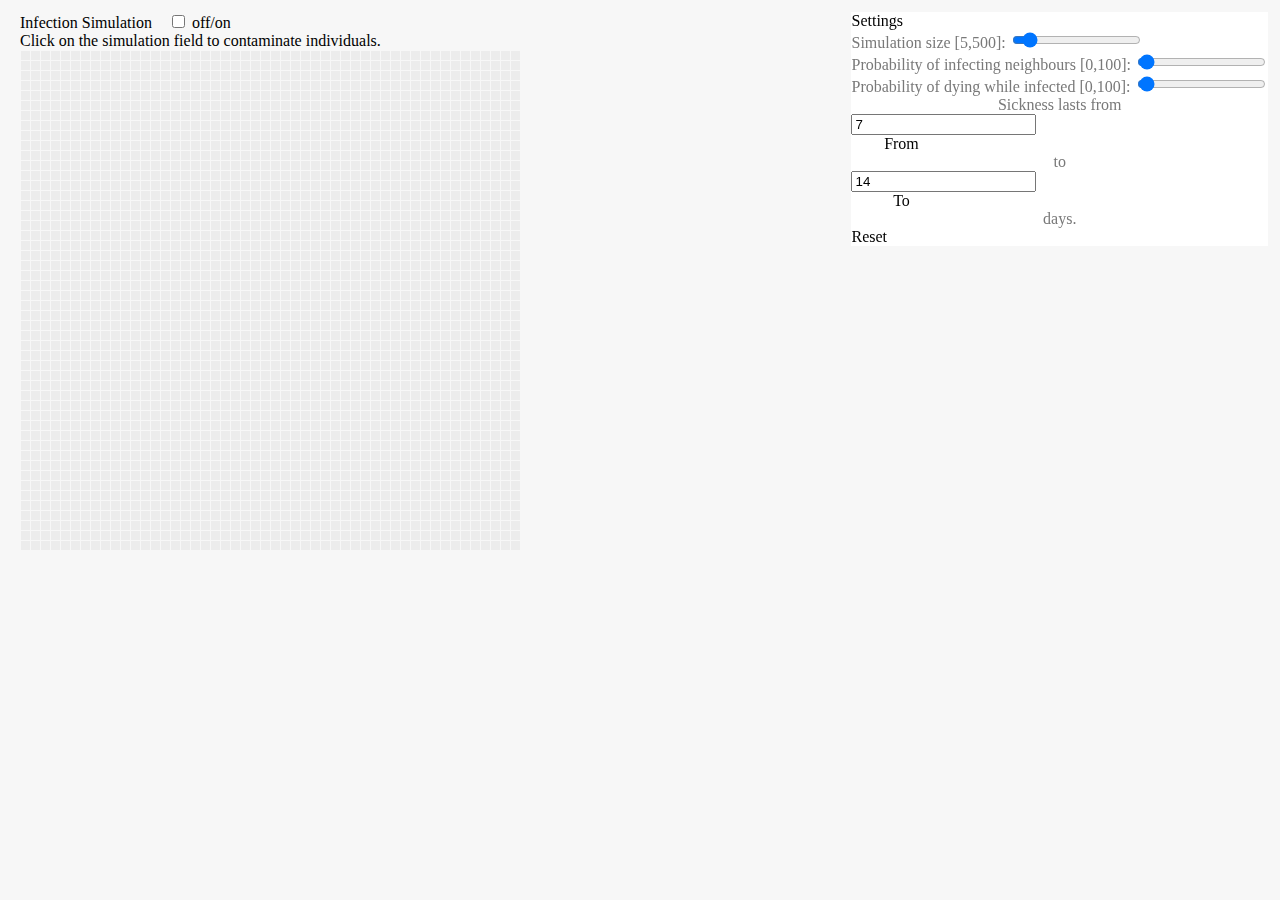
<file: index.html>
<!doctype html>
<html lang="en">
<head>
    <meta charset="utf-8">
    <meta http-equiv="x-ua-compatible" content="ie=edge">
    <title>Infection Simulation</title>
    <meta name="description" content="Infection Simulation">
    <meta name="viewport" content="width=device-width, initial-scale=1">

    <link rel="stylesheet" href="https://fonts.googleapis.com/icon?family=Material+Icons">
    <link rel="stylesheet" href="https://code.getmdl.io/1.3.0/material.indigo-deep_purple.min.css">
    <link href="style.css" rel="stylesheet" type="text/css">
</head>
<body>
    <section class="simulation">
        <div id="simulation-card" class="mdl-card mdl-shadow--2dp">
            <div class="mdl-card__title mdl-card--border">
                Infection Simulation

                <label id="toggle-label" for="toggle" class="mdl-switch mdl-js-switch mdl-js-ripple-effect">
                    <input type="checkbox" id="toggle" class="mdl-switch__input">
                    <span class="mdl-switch__label"> off/on</span>
                </label>
            </div>

            <div class="mdl-card__supporting-text">
                Click on the simulation field to contaminate individuals.
            </div>

            <div class="mdl-card__media">
                <canvas id="simulation"></canvas>
            </div>
        </div>

        <div id="settings-card" class="mdl-card mdl-shadow--2dp">
            <div class="mdl-card__title mdl-card--border">
                Settings
            </div>

            <div class="mdl-card__actions mdl-card--border">
                <label class="muted" for="size">Simulation size [5,500]:
                <input class="mdl-slider mdl-js-slider" type="range" id="size" min="5" max="500" value="50" step="5"></label>
                
            </div>

            <div class="mdl-card__actions mdl-card--border">
                <label class="muted" for="infection">Probability of infecting neighbours [0,100]:</label>
                <input class="mdl-slider mdl-js-slider" type="range" id="infection" min="0" max="100" value="2" step="1">
            </div>

            <div class="mdl-card__actions mdl-card--border">
                <label class="muted" for="death">Probability of dying while infected [0,100]:</label>
                <input class="mdl-slider mdl-js-slider" type="range" id="death" min="0" max="100" value="2" step="1">
            </div>

            <div class="mdl-card__actions mdl-card--border">
                <div class="days">
                    <span class="muted">Sickness lasts from</span>

                    <div class="mdl-textfield mdl-js-textfield">
                        <input class="mdl-textfield__input" type="text" pattern="-?[0-9]*(\.[0-9]+)?" value="7" id="length_from">
                        <label class="mdl-textfield__label" for="length_from">From</label>
                    </div>

                    <span class="muted">to</span>

                    <div class="mdl-textfield mdl-js-textfield">
                        <input class="mdl-textfield__input" type="text" pattern="-?[0-9]*(\.[0-9]+)?" value="14" id="length_to">
                        <label class="mdl-textfield__label" for="length_to">To</label>
                    </div>

                    <span class="muted">days.</span>
                </div>
            </div>

            <div class="mdl-card__actions mdl-card--border">
                <a id="reset" class="mdl-button mdl-button--colored mdl-js-button mdl-js-ripple-effect">
                    Reset
                </a>
            </div>
        </div>
    </div>
                

                
    </section>

    <script src="https://ajax.googleapis.com/ajax/libs/jquery/3.2.1/jquery.min.js"></script>
    <script defer src="https://code.getmdl.io/1.3.0/material.min.js"></script>
    <script src="infection-simulation.js"></script>
    <script>
        var $simulation = $('#simulation');

        var $infection = $('#infection');
        var $death = $('#death');
        var $size = $('#size');
        var $lengthFrom = $('#length_from');
        var $lengthTo = $('#length_to');

        var $toggle = $('#toggle');
        var $toggleLabel = $('#toggle-label');
        var $reset = $('#reset');

        function initSimulation() {
            $simulation.replaceWith('<canvas id="simulation"></canvas>');
            $simulation = $('#simulation');

            $simulation.infectionSimulation({
                size: parseInt($size.val()),
                probabilityToInfectNeighbour: (parseInt($infection.val()) / 100),
                lengthOfIllness: [parseInt($lengthFrom.val()), parseInt($lengthTo.val())],
                probabilityOfDeath: (parseInt($death.val()) / 100),
                onClick: function(simulation, x, y) {
                    simulation.contaminateCell(x,y, true);
                }
            });

            window.simulation = $simulation.data("infectionSimulation");
            $('#simulation-card').width($simulation.width() > 500 ? $simulation.width() : 500);

            if ($toggleLabel.get(0).MaterialSwitch) {
                $toggleLabel.get(0).MaterialSwitch.off();
            }
        }

        function updateSettings() {
            var lengthFrom = parseInt($lengthFrom.val());
            var lengthTo = parseInt($lengthTo.val());

            // input validation
            if (isNaN(lengthFrom) || lengthFrom < 0 || lengthFrom > lengthTo) {
                $lengthFrom.val(7);
                $lengthTo.val(14);
                return;
            }else if (isNaN(lengthTo) || lengthTo < 0 || lengthFrom > lengthTo) {
                $lengthTo.val(14);
                return;
            }

            window.simulation.updateSettings({
                probabilityToInfectNeighbour: (parseInt($infection.val()) / 100),
                lengthOfIllness: [parseInt($lengthFrom.val()), parseInt($lengthTo.val())],
                probabilityOfDeath: (parseInt($death.val()) / 100),
            });
        }

        initSimulation();

        $('#size').change(function() {
            initSimulation();
        });

        $('#infection, #death, #length_from, #length_to').change(function() {
            updateSettings();
        });

        $toggle.change(function() {
            window.simulation.toggle();
        });

        $reset.click(function() {
            window.simulation.reset();
        });
    </script>
</body>
</html>
</file>
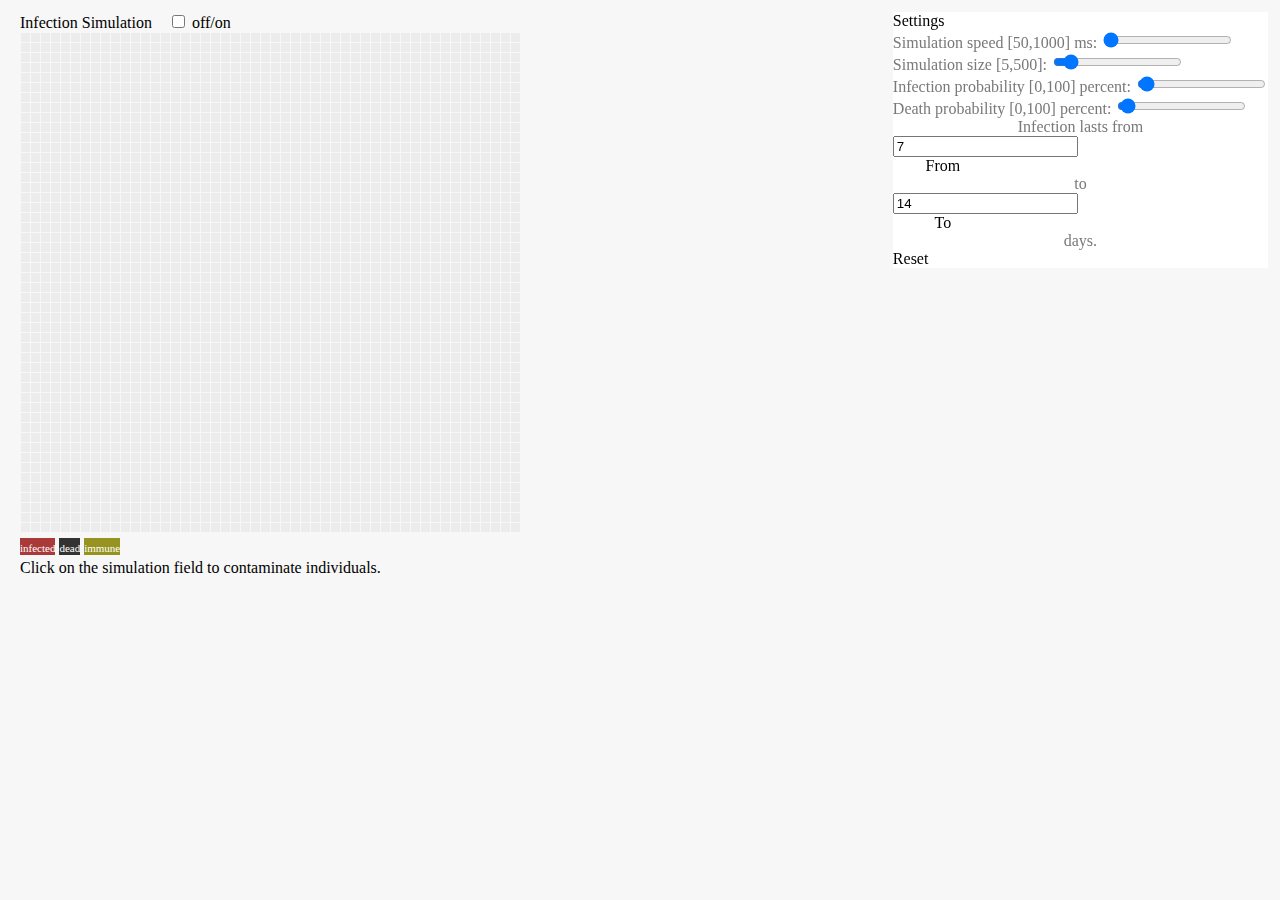
<file: docs/index.html>
<!doctype html>
<html lang="en">
<head>
    <meta charset="utf-8">
    <meta http-equiv="x-ua-compatible" content="ie=edge">
    <title>Infection Simulation</title>
    <meta name="description" content="Infection Simulation">
    <meta name="viewport" content="width=device-width, initial-scale=1">

    <link rel="stylesheet" href="https://fonts.googleapis.com/icon?family=Material+Icons">
    <link rel="stylesheet" href="https://code.getmdl.io/1.3.0/material.indigo-deep_purple.min.css">
    <link href="style.css" rel="stylesheet" type="text/css">
</head>
<body>
    <section class="simulation">
        <div id="simulation-card" class="mdl-card mdl-shadow--2dp">
            <div class="mdl-card__title mdl-card--border">
                Infection Simulation

                <label id="toggle-label" for="toggle" class="mdl-switch mdl-js-switch mdl-js-ripple-effect">
                    <input type="checkbox" id="toggle" class="mdl-switch__input">
                    <span class="mdl-switch__label"> off/on</span>
                </label>
            </div>

            <div class="mdl-card__media">
                <canvas id="simulation"></canvas>
            </div>

            <div class="mdl-card__supporting-text">
                <span class="mdl-chip infected"><span class="mdl-chip__text">infected</span></span>
                <span class="mdl-chip dead"><span class="mdl-chip__text">dead</span></span>
                <span class="mdl-chip immune"><span class="mdl-chip__text">immune</span></span>
                <br>
                Click on the simulation field to contaminate individuals.
            </div>
        </div>

        <div id="settings-card" class="mdl-card mdl-shadow--2dp">
            <div class="mdl-card__title mdl-card--border">
                Settings
            </div>

            <div class="mdl-card__actions hover mdl-card--border">
                <label class="muted" for="speed">Simulation speed [50,1000] ms:
                <input class="mdl-slider mdl-js-slider" type="range" id="speed" min="50" max="1000" value="50" step="5"></label>
            </div>

            <div class="mdl-card__actions hover mdl-card--border">
                <label class="muted" for="size">Simulation size [5,500]:
                <input class="mdl-slider mdl-js-slider" type="range" id="size" min="5" max="500" value="50" step="5"></label>
            </div>

            <div class="mdl-card__actions hover mdl-card--border">
                <label class="muted" for="infection">Infection probability [0,100] percent:</label>
                <input class="mdl-slider mdl-js-slider" type="range" id="infection" min="0" max="100" value="2" step="1">
            </div>

            <div class="mdl-card__actions hover mdl-card--border">
                <label class="muted" for="death">Death probability [0,100] percent:</label>
                <input class="mdl-slider mdl-js-slider" type="range" id="death" min="0" max="100" value="2" step="1">
            </div>

            <div class="mdl-card__actions hover mdl-card--border">
                <div class="days">
                    <span class="muted">Infection lasts from</span>

                    <div class="mdl-textfield mdl-js-textfield">
                        <input class="mdl-textfield__input" type="text" pattern="-?[0-9]*(\.[0-9]+)?" value="7" id="length_from">
                        <label class="mdl-textfield__label" for="length_from">From</label>
                    </div>

                    <span class="muted">to</span>

                    <div class="mdl-textfield mdl-js-textfield">
                        <input class="mdl-textfield__input" type="text" pattern="-?[0-9]*(\.[0-9]+)?" value="14" id="length_to">
                        <label class="mdl-textfield__label" for="length_to">To</label>
                    </div>

                    <span class="muted">days.</span>
                </div>
            </div>

            <div class="mdl-card__actions mdl-card--border">
                <a id="reset" class="mdl-button mdl-button--colored mdl-js-button mdl-js-ripple-effect">
                    Reset
                </a>
            </div>
        </div>
    </div>
                

                
    </section>

    <script src="https://ajax.googleapis.com/ajax/libs/jquery/3.2.1/jquery.min.js"></script>
    <script defer src="https://code.getmdl.io/1.3.0/material.min.js"></script>
    <script src="infection-simulation.js"></script>
    <script>
        var $simulation = $('#simulation');

        var $speed = $('#speed');
        var $infection = $('#infection');
        var $death = $('#death');
        var $size = $('#size');
        var $lengthFrom = $('#length_from');
        var $lengthTo = $('#length_to');

        var $toggle = $('#toggle');
        var $toggleLabel = $('#toggle-label');
        var $reset = $('#reset');

        function updateSettings() {
            var lengthFrom = parseInt($lengthFrom.val());
            var lengthTo = parseInt($lengthTo.val());

            // input validation
            if (isNaN(lengthFrom) || lengthFrom < 0 || lengthFrom > lengthTo) {
                $lengthFrom.val(7);
                $lengthTo.val(14);
                return;
            }else if (isNaN(lengthTo) || lengthTo < 0 || lengthFrom > lengthTo) {
                $lengthTo.val(14);
                return;
            }

            window.simulation.updateSettings({
                speed: parseInt($speed.val()),
                probabilityToInfectNeighbour: (parseInt($infection.val()) / 100),
                lengthOfIllness: [parseInt($lengthFrom.val()), parseInt($lengthTo.val())],
                probabilityOfDeath: (parseInt($death.val()) / 100),
            });
        }

        function initSimulation() {
            $simulation.replaceWith('<canvas id="simulation"></canvas>');
            $simulation = $('#simulation');

            $simulation.infectionSimulation({
                size: parseInt($size.val()),
                onClick: function(simulation, x, y) {
                    simulation.contaminateCell(x,y, true);
                }
            });

            window.simulation = $simulation.data("infectionSimulation");
            updateSettings();

            $('#simulation-card').width($simulation.width() > 500 ? $simulation.width() : 500);

            if ($toggleLabel.get(0).MaterialSwitch) {
                $toggleLabel.get(0).MaterialSwitch.off();
            }
        }

        initSimulation();

        $('#size').change(function() {
            initSimulation();
        });

        $('#speed, #infection, #death, #length_from, #length_to').change(function() {
            updateSettings();
        });

        $toggle.change(function() {
            window.simulation.toggle();
        });

        $reset.click(function() {
            window.simulation.reset();
        });
    </script>
</body>
</html>
</file>
<file: style.css>
body  {
    background-color: #f7f7f7;
}

#simulation-card {
    margin: 12px;
}

#settings-card {
    margin: 12px;
}

/* responsive */
@media only screen and (min-width : 720px) {
    #settings-card {
        position: fixed;
        right: 12px;
        top: 12px;
        background: rgba(255,255,255,0.92);
        margin: 0;
    }
}

.simulation > .mdl-card .mdl-card__media {
    background-color: transparent;
}

#toggle-label {
    width: auto;
    margin-left: 12px;
}

.days {
    text-align: center;
}

.days .mdl-textfield {
    width: 100px;
}

.muted {
    color: #797979;
}

.mdl-card__media {
    text-align: center;
}

canvas {
    margin: 0 auto;
}
</file>
<file: docs/style.css>
body  {
    background-color: #f7f7f7;
}

#simulation-card {
    margin: 12px;
}

#settings-card {
    margin: 12px;
}

/* responsive */
@media only screen and (min-width : 720px) {
    #settings-card {
        position: fixed;
        right: 12px;
        top: 12px;
        background: rgba(255,255,255,0.92);
        margin: 0;
    }
}

.simulation > .mdl-card .mdl-card__media {
    background-color: transparent;
}

#toggle-label {
    width: auto;
    margin-left: 12px;
}

.days {
    text-align: center;
}

.days .mdl-textfield {
    width: 100px;
}

.muted {
    color: #797979;
}

.mdl-card__media {
    text-align: center;
}

.mdl-card__actions.hover:hover {
    background: #fafafa;
}

canvas {
    margin: 0 auto;
}

.infected {
    color: white;
    background: #AA3939;
}

.dead {
    color: white;
    background: #333333;
}

.immune {
    color: white;
    background: #969320;
}

.legend {
    border-top: 1px solid rgba(0,0,0,.1);
}

.mdl-chip {
    height: 20px;
    line-height: 22px;
}

.mdl-chip .mdl-chip__text {
    font-size: 11px;
}
</file>
